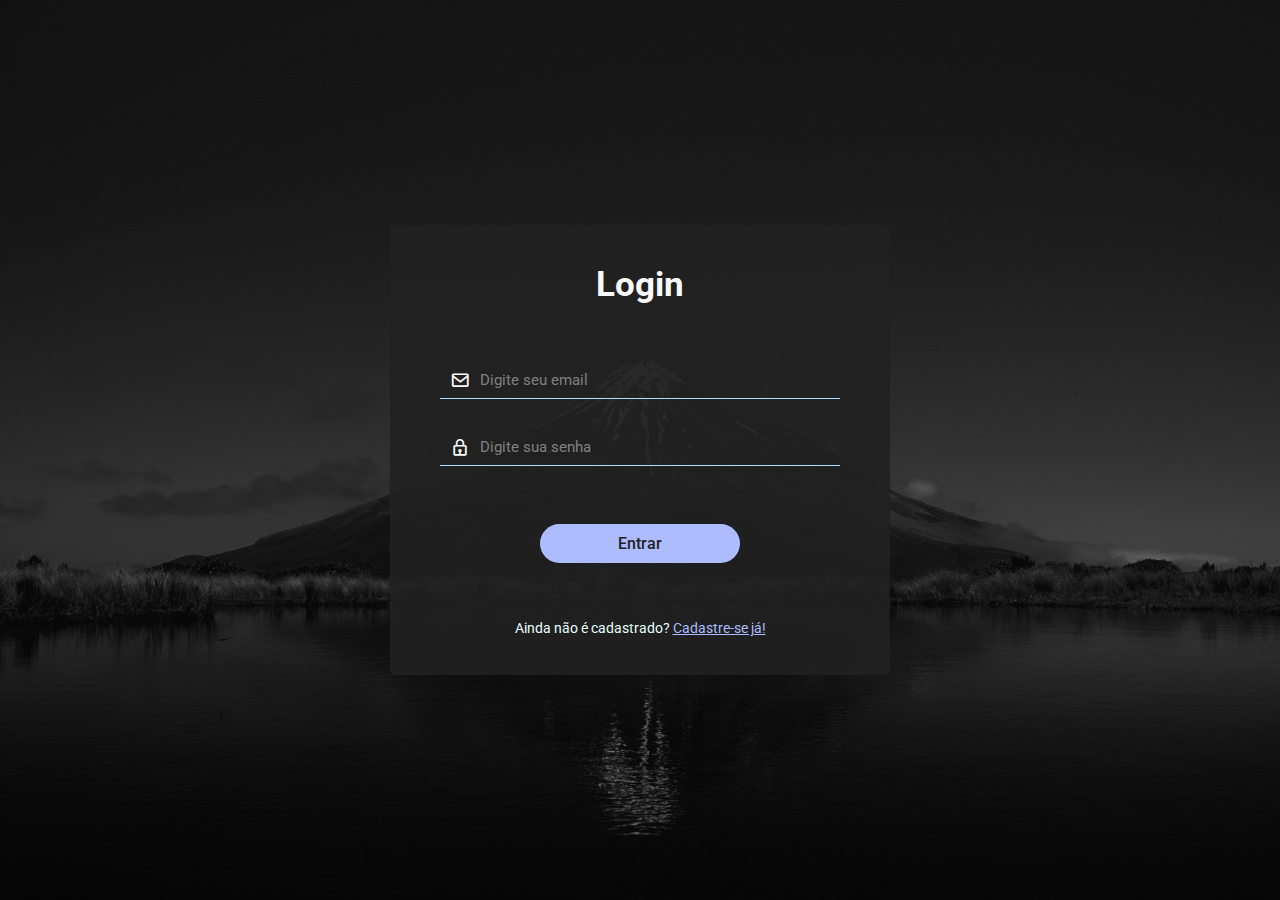
<file: index.html>
<!DOCTYPE html>
<html lang="pt-BR">
<head>
    <meta charset="UTF-8">
    <meta http-equiv="X-UA-Compatible" content="IE=edge">
    <meta name="viewport" content="width=device-width, initial-scale=1.0">
    <title>Gallery</title>

    <link rel="stylesheet" href="./src/css/style.css">
    <link href='https://unpkg.com/boxicons@2.1.4/css/boxicons.min.css' rel='stylesheet'>
    <link rel="shortcut icon" href="./src/img/icon.png" type="image/x-icon">
    <link rel="icon" href="./src/img/icon.png" type="image/x-icon">
</head>
<body>
    <div class="container">
        <form method="post" class="form form-login aberto">
            <h1 class="titulo">Login</h1>

            <div class="container-campos">
                <div class="form-group">
                    <i class="bx bx-envelope"></i>
                    <div class="input-group">
                        <input type="email" name="email" id="loginEmail" required class="campo-input">
                        <label for="loginEmail">Digite seu email</label>
                    </div>
                </div>
    
                <div class="form-group">
                    <i class="bx bx-lock"></i>
                    <div class="input-group">
                        <input type="password" name="senha" id="loginSenha" class="campo-input" required>
                        <label for="senha">Digite sua senha</label>
                    </div>
                </div>

                <p class="aviso aviso-login">Email e/ou senha incorretos</p>
            </div>

            <button class="botao" id="btnLogin">Entrar</button>

            <p class="txt-final">Ainda não é cadastrado? <em class="alterarLoginCadastro">Cadastre-se já!</em></p>
        </form>

        <form method="post" class="form form-cadastro">
            <h1 class="titulo">Cadastro</h1>

            <div class="container-campos">
                <div class="form-group">
                    <i class="bx bx-user"></i>
                    <div class="input-group">
                        <input type="text" name="username" id="cadastroUsername" class="campo-input" required>
                        <label for="cadastroUsername">Digite seu username</label>
                    </div>
                </div>
    
                <div class="form-group">
                    <i class="bx bx-envelope"></i>
                    <div class="input-group">
                        <input type="email" name="email" id="cadastroEmail" class="campo-input" required>
                        <label for="cadastroEmail">Digite seu email</label>
                    </div>
                </div>
    
                <div class="form-group">
                    <i class="bx bx-lock"></i>
                    <div class="input-group">
                        <input type="password" name="senha" id="cadastroSenha" class="campo-input" required>
                        <label for="senha">Digite sua senha</label>
                    </div>
                </div>

                <p class="aviso aviso-cadastro">Email já cadastrado</p>
                <p class="aviso aviso-email-invalido">Formato de email inválido</p>
            </div>

            <button class="botao" id="btnCadastro">Cadastrar</button>

            <p class="txt-final">Já tem conta? <em class="alterarLoginCadastro">Fazer login</em></p>
        </form>
    </div>

    <div class="modal">
        <p class="sucesso">Cadastrado com sucesso</p>
    </div>

    <!-- Loading -->
    <div class="loading">
        <span class="loader">
            <span class="loader-inner"></span>
        </span>
    </div>

    <script src="./src/js/script.js"></script>
</body>
</html>
</file>
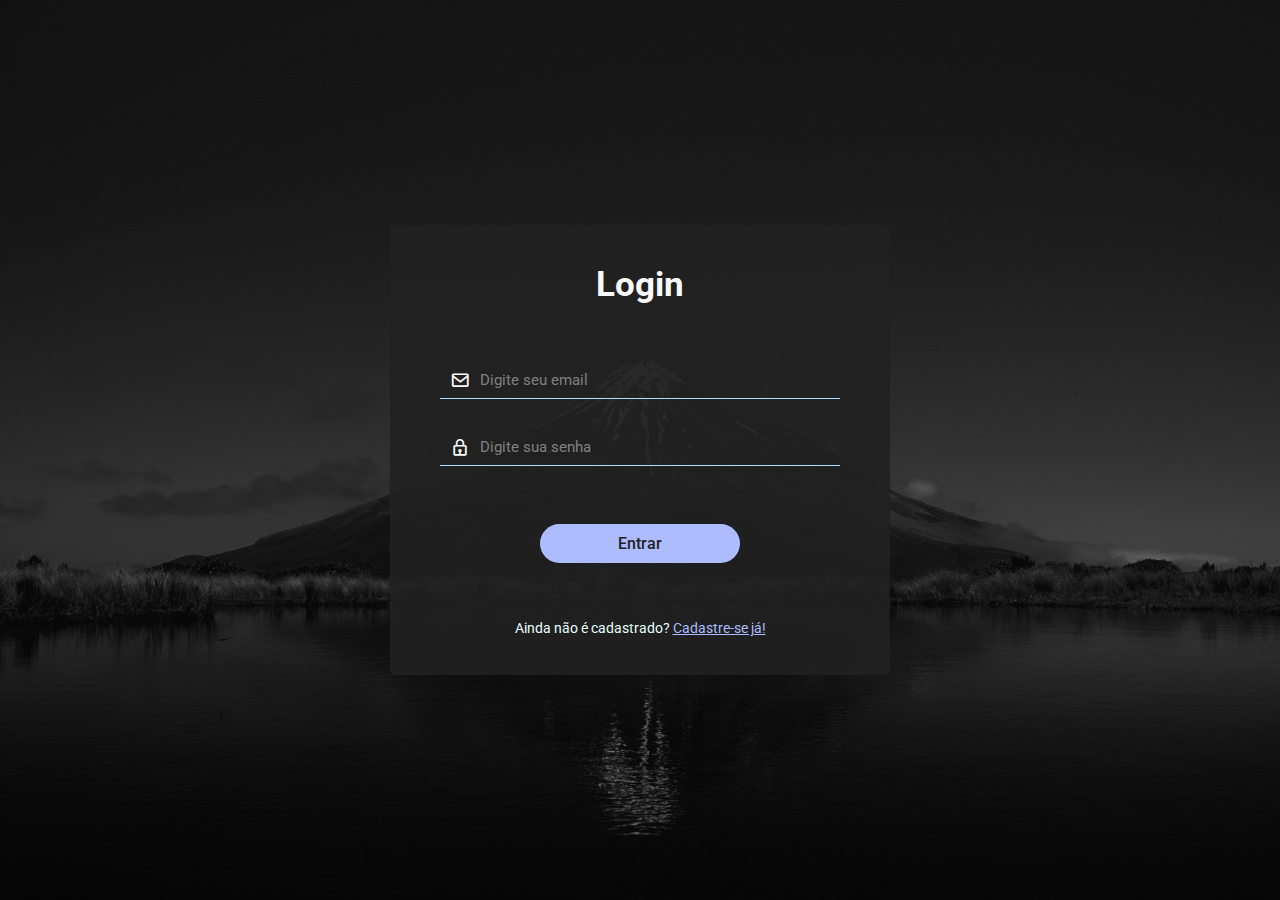
<file: galeria.html>
<!DOCTYPE html>
<html lang="pt-BR">
<head>
    <meta charset="UTF-8">
    <meta http-equiv="X-UA-Compatible" content="IE=edge">
    <meta name="viewport" content="width=device-width, initial-scale=1.0">
    <title>Galeria - Home</title>

    <link rel="stylesheet" href="./src/css/style-galeria.css">
    <link href='https://unpkg.com/boxicons@2.1.4/css/boxicons.min.css' rel='stylesheet'>
    <link rel="shortcut icon" href="./src/img/icon.png" type="image/x-icon">
    <link rel="icon" href="./src/img/icon.png" type="image/x-icon">
</head>
<body class="load">
    <header>
        <h1 class="logo">Galeria</h1>

        <div class="conta">
            <p class="usuario"></p>
            <button class="logout" aria-label="Deslogar">
                <i class="bx bx-exit"></i>
            </button>
        </div>
    </header>

    <main>
        <div class="galeria">
            <div class="coluna coluna1">
                <div class="image-container">
                    <img src="./src/img/1.jpg" class="imagem" alt="Imagem">
                    <i class='bx bx-search-alt'></i>
                </div>

                <div class="image-container">
                    <img src="./src/img/2.jpg" class="imagem" alt="Imagem">
                    <i class='bx bx-search-alt'></i>
                </div>
                
                <div class="image-container">
                    <img src="./src/img/3.jpg" class="imagem" alt="Imagem">
                    <i class='bx bx-search-alt'></i>
                </div>
                
                <div class="image-container">
                    <img src="./src/img/4.jpg" class="imagem" alt="Imagem">
                    <i class='bx bx-search-alt'></i>
                </div>
                
                <div class="image-container">
                    <img src="./src/img/5.jpg" class="imagem" alt="Imagem">
                    <i class='bx bx-search-alt'></i>
                </div>
            </div>

            <div class="coluna coluna2">
                <div class="image-container">
                    <img src="./src/img/6.jpg" class="imagem" alt="Imagem">
                    <i class='bx bx-search-alt'></i>
                </div>

                <div class="image-container">
                    <img src="./src/img/7.jpg" class="imagem" alt="Imagem">
                    <i class='bx bx-search-alt'></i>
                </div>

                <div class="image-container">
                    <img src="./src/img/8.jpg" class="imagem" alt="Imagem">
                    <i class='bx bx-search-alt'></i>
                </div>

                <div class="image-container">
                    <img src="./src/img/9.jpg" class="imagem" alt="Imagem">
                    <i class='bx bx-search-alt'></i>
                </div>

                <div class="image-container">
                    <img src="./src/img/10.jpg" class="imagem" alt="Imagem">
                    <i class='bx bx-search-alt'></i>
                </div>
            </div>

            <div class="coluna coluna3">
                <div class="image-container">
                    <img src="./src/img/11.jpg" class="imagem" alt="Imagem">
                    <i class='bx bx-search-alt'></i>
                </div>

                <div class="image-container">
                    <img src="./src/img/12.jpg" class="imagem" alt="Imagem">
                    <i class='bx bx-search-alt'></i>
                </div>

                <div class="image-container">
                    <img src="./src/img/13.jpg" class="imagem" alt="Imagem">
                    <i class='bx bx-search-alt'></i>
                </div>

                <div class="image-container">
                    <img src="./src/img/14.jpg" class="imagem" alt="Imagem">
                    <i class='bx bx-search-alt'></i>
                </div>

                <div class="image-container">
                    <img src="./src/img/15.jpg" class="imagem" alt="Imagem">
                    <i class='bx bx-search-alt'></i>
                </div>
            </div>
        </div>
    </main>

    <div class="container-modal">
        <!-- <div class="modal">
            <div class="imagem-modal-container">
                <img src="./src/img/1.jpg" alt="" class="imagem-modal">
                <button class="fechar-modal" aria-label="Fechar Modal">
                    <i class="bx bx-x"></i>
                </button>
            </div>
        </div> -->
    </div>

    <!-- Loading -->
    <div class="loading" id="loading">
        <span class="loader">
            <span class="loader-inner"></span>
        </span>
    </div>

    <script src="./src/js/script-galeria.js"></script>
</body>
</html>
</file>
<file: src/css/style.css>
@import url('https://fonts.googleapis.com/css2?family=Roboto:wght@300;400;500;700&display=swap');

* {
    margin: 0;
    padding: 0;
    box-sizing: border-box;
    font-family: var(--Roboto);
}

:root {
    --white: #f9f9f9;
    --azulclarissimo: #E6FFFD;
    --roxo: #B799FF;
    --azulmedio: #ACBCFF;
    --azulclaro: #AEE2FF;
    --black21: #212121;
    --bg-black: #212121e7;
    --red-avisos: #ff3c3c;
    --green-avisos: #4cff3c;
    --Roboto: 'Roboto', sans-serif;
}

html {
    font-size: 62.5%;
    scroll-behavior: smooth;
}

body {
    position: relative;
    background: linear-gradient(#00000080, #00000080),url(../img/fundo.jpg);
    background-repeat: no-repeat;
    background-size: cover;
    background-position: center;
    min-height: 100vh;
    display: flex;
    justify-content: center;
    align-items: center;
}

/* Loading */
.loading {
    position: fixed;
    top: 0;
    left: 0;
    background-color: var(--black21);
    width: 100%;
    height: 100%;
    display: none;
    justify-content: center;
    align-items: center;
    z-index: 9999;
}

.loader {
    display: inline-block;
    width: 4vw;
    height: 4vw;
    position: relative;
    border: 0.2vw solid var(--white);
    animation: loader 2s infinite ease;
}

.loader-inner {
    vertical-align: top;
    display: inline-block;
    width: 100%;
    background-color: var(--white);
    animation: loader-inner 2s infinite ease-in;
}
/* Fim Loading */

.container {
    padding: 2rem;
    background-color: var(--bg-black);
    width: 500px;
    height: 450px;
    border-radius: 5px;
}

.form {
    width: 100%;
    height: 100%;
    display: none;
    flex-direction: column;
    justify-content: space-around;
    align-items: center;
    gap: 20px;
    animation: surgirLoginCadastro .8s;
}

.form.aberto {
    display: flex;
}

.titulo {
    color: var(--white);
    font-size: 3.5rem;
}

.container-campos {
    width: 100%;
    height: auto;
    display: flex;
    flex-direction: column;
    justify-content: center;
    align-items: center;
    gap: 30px;
    transition: all .4s ease;
}

.form-group {
    position: relative;
    max-width: 100%;
    width: 40rem;
    display: flex;
    justify-content: center;
    align-items: center;
    border-bottom: 1px solid var(--azulclaro);
}

.form-group i {
    padding: 8px;
    background-color: transparent;
    color: var(--white);
    width: 10%;
    height: 100%;
    display: flex;
    justify-content: center;
    align-items: center;
    font-size: 2rem;
    font-weight: 300;
}

.input-group {
    width: 90%;
    position: relative;
    display: flex;
    align-items: center;
}

.input-group input {
    padding: 8px 0;
    background-color: transparent;
    color: var(--white);
    width: 100%;
    height: 100%;
    border: none;
    outline: none;
    font-size: 1.7rem;
    font-weight: 300;
}

.input-group label {
    position: absolute;
    top: 50%;
    transform: translateY(-50%);
    pointer-events: none;
    color: gray;
    font-size: 1.5rem;
    transition: 0.5s;
}

.input-group input:focus ~ label,
.input-group input:valid ~ label, 
.input-group input.filled ~ label {
    top: 0;
    font-size: 1.2rem;
}

.botao {
    background-color: var(--azulmedio);
    color: var(--black21);
    padding: 10px;
    width: 20rem;
    max-width: 75%;
    font-size: 1.6rem;
    font-weight: 500;
    border: none;
    outline: none;
    border-radius: 25px;
    transition: all .3s ease;
    cursor: pointer;
}

.aviso {
    color: var(--red-avisos);
    display: none;
    font-size: 1.4rem;
}

.aviso-login.animar, 
.aviso-cadastro.animar, 
.aviso-email-invalido.animar {
    animation: enfatizarEmailSenhaInvalido 1s;
}

.botao:hover {
    filter: brightness(1.2);
}

.txt-final {
    color: var(--azulclarissimo);
    font-size: 1.4rem;
}

.txt-final em {
    color: var(--azulmedio);
    font-style: normal;
    text-decoration: underline;
    cursor: pointer;
}

.modal {
    background-color: var(--black21);
    position: fixed;
    bottom: -100%;
    left: 0;
    padding: 20px;
    width: 100%;
    transition: all .8s ease;
}

.modal.aberto{
    animation: surgirModal 4s;
}

.sucesso {
    color: var(--green-avisos);
    font-size: 1.8rem;
}

@keyframes loader {
    0% {
        transform: rotate(0deg);
    }
    
    25% {
        transform: rotate(180deg);
    }
    
    50% {
        transform: rotate(180deg);
    }
    
    75% {
        transform: rotate(360deg);
    }
    
    100% {
        transform: rotate(360deg);
    }
}

@keyframes loader-inner {
    0% {
        height: 0%;
    }
    
    25% {
        height: 0%;
    }
    
    50% {
        height: 100%;
    }
    
    75% {
        height: 100%;
    }
    
    100% {
        height: 0%;
    }
}

@keyframes surgirLoginCadastro {
    0% {
        opacity: 0;
        transform: translateY(-3%);
    }

    100% {
        opacity: 1;
    }
}

@keyframes surgirModal {
    0% {
        bottom: -100%;
    }

    35% {
        bottom: 0;
    }

    65%{
        bottom: 0;
    }

    100% {
        bottom: -100%;
    }
}

@keyframes enfatizarEmailSenhaInvalido {
    0% {
        transform: translateX(0);
    }

    25% {
        transform: translateX(-5px);
    }

    50% {
        transform: translateX(5px);
    }

    75% {
        transform: translateX(-5px);
    }

    100%{
        transform: translateX(0);
    }
}

@media Screen and (max-width: 540px){
    .container {
        width: 100%;
        min-height: 90vh;
    }

    .titulo {
        font-size: 2.5rem;
    }

    .input-group input {
        font-size: 1.6rem;
    }
}
</file>
<file: src/css/style-galeria.css>
@import url('https://fonts.googleapis.com/css2?family=Roboto:wght@300;400;500;700&display=swap');

* {
    margin: 0;
    padding: 0;
    box-sizing: border-box;
    font-family: var(--roboto);
    font-size: 62.5%;
}

:root {
    --roboto: 'Roboto', sans-serif;
    --white: #dedede;
    --whiteDE: #dedede;
    --roxo: #B799FF;
    --black21: #212121;
    --bg-modal: #000000c7;
    --bg-botao-modal: #00000090;
    --tam-img-modal-wid: 90vw;
    --tam-img-modal-hei: 90vh;
}

body {
    max-width: 2200px;
    min-height: 100vh;
    background: var(--black21);
    display: flex;
    flex-direction: column;
    scroll-behavior: smooth;
}

body.modal-open::-webkit-scrollbar, body.load {
    width: 0;
}

header {
    background-color: var(--whiteDE);
    padding: 10px 4%;
    min-height: 8rem;
    display: flex;
    justify-content: space-between;
    align-items: center;
}

.logo {
    color: var(--black21);
    font-size: 2.8rem;
}

.conta {
    height: 100%;
    display: flex;
    justify-content: center;
    align-items: center;
    gap: 2rem;
}

.conta .usuario {
    color: var(--black21);
    font-size: 2rem;
}

.conta .logout {
    height: 100%;
    background: transparent;
    outline: none;
    border: none;
    cursor: pointer;
}

.logout i {
    color: var(--black21);
    font-size: 2.6rem;
}

main {
    padding: 40px 4%;
    width: 100%;
    flex-grow: 1;
    display: flex;
}

.galeria {
    width: 100%;
    min-height: 100%;
    display: grid;
    grid-template-columns: repeat(3, 1fr);
    flex-grow: 1;
    gap: .8rem;
}

.galeria .coluna {
    width: 100%;
    display: flex;
    flex-direction: column;
    gap: .8rem;
}

.image-container {
    position: relative;
    width: 100%;
    display: flex;
    justify-content: center;
    align-items: center;
    border-radius: 5px;
    transition: all .6s ease;
    cursor: pointer;
    overflow: hidden;
}

.image-container .imagem {
    width: 100%;
    object-fit: contain;
    transition: all .4s ease;
    border-radius: 5px;
}

.image-container:hover .imagem {
    filter: blur(5px) brightness(0.6)
}

.image-container i {
    position: absolute;
    color: var(--whiteDE);
    display: none;
    font-size: 5rem;
}

.image-container:hover i {
    display: flex;
    animation: surgirLupa .4s;
}

.container-modal {
    position: fixed;
    background: var(--bg-modal);
    width: 100vw;
    height: 100vh;
    display: none;
    justify-content: center;
    align-items: center;
}

.container-modal.aberto {
    display: flex;
    animation: escurecerTela .4s;
}

.container-modal.fechado {
    display: flex;
    animation: desaparecerModal .5s;
}

.modal {
    background-color: var(--black21);
    position: relative;
    border-radius: 3px;
    animation: surgirModal .5s;
    overflow: hidden;
}

.modal .imagem-modal-container {
    display: flex;
    justify-content: center;
    align-items: center;
}

.imagem-modal {
    max-width: var(--tam-img-modal-wid);
    max-height: var(--tam-img-modal-hei);
    object-fit: contain;
}

.imagem-modal-container .fechar-modal {
    background-color: var(--bg-botao-modal);
    position: absolute;
    top: 1rem;
    right: 1rem;
    width: 3.5rem;
    height: 3.5rem;
    border-radius: 25px;
    display: flex;
    justify-content: center;
    align-items: center;
    transition: all 0.4s ease;
    border: none;
    outline: none;
    cursor: pointer;
}

.imagem-modal-container .fechar-modal:hover {
    background-color: var(--bg-modal);
}

.fechar-modal i {
    color: gray;
    font-size: 3rem;
}

/* Loading */
.loading {
    position: fixed;
    top: 0;
    left: 0;
    background-color: var(--black21);
    width: 100%;
    height: 100%;
    display: flex;
    justify-content: center;
    align-items: center;
    z-index: 9999;
}

.loader {
    display: inline-block;
    width: 4vw;
    height: 4vw;
    position: relative;
    border: 0.2vw solid var(--white);
    animation: loader 2s infinite ease;
}

.loader-inner {
    vertical-align: top;
    display: inline-block;
    width: 100%;
    background-color: var(--white);
    animation: loader-inner 2s infinite ease-in;
}

@keyframes loader {
    0% {
        transform: rotate(0deg);
    }
    
    25% {
        transform: rotate(180deg);
    }
    
    50% {
        transform: rotate(180deg);
    }
    
    75% {
        transform: rotate(360deg);
    }
    
    100% {
        transform: rotate(360deg);
    }
}

@keyframes loader-inner {
    0% {
        height: 0%;
    }
    
    25% {
        height: 0%;
    }
    
    50% {
        height: 100%;
    }
    
    75% {
        height: 100%;
    }
    
    100% {
        height: 0%;
    }
}
/* Fim Loading */

@keyframes surgirLupa {
    0% {
        opacity: 0;
    }

    100% {
        opacity: 1;
    }
}

@keyframes surgirModal {
    0% {
        opacity: 0;
        transform: translateY(50%) scale(0.6);
    }

    100% {
        opacity: 1;
        transform: translateX(0) translateY(0) scale(1);
    }
}

@keyframes desaparecerModal {
    0% {
        opacity: 1;
    }

    100% {
        opacity: 0;
    }
}

@keyframes escurecerTela {
    0% {
        opacity: 0;
    }

    100% {
        opacity: 1;
    }
}

@media Screen and (max-width: 1680px) {
    header {
        min-height: 6rem;
    }

    .logo {
        font-size: 2.4rem;
    }

    .conta .usuario{
        font-size: 1.6rem;
    }

    .conta .logout i {
        font-size: 2.2rem;
    }
}

@media Screen and (max-width: 700px) {
    .galeria {
        grid-template-columns: 1fr 1fr 1fr;
    }

    .image-container .imagem {
        height: 200px;
        object-fit: cover;
    }

    .imagem-modal-container .fechar-modal {
        width: 3rem;
        height: 3rem;
    }
}

@media Screen and (max-width: 450px) {
    header {
        min-height: 5rem;
    }

    main {
        padding: 20px 4%;
    }

    .image-container .imagem {
        height: 150px;
    }

    .logo {
        font-size: 2rem;
    }

    .conta .usuario {
        font-size: 1.4rem;
    }

    .conta i {
        font-size: 1.8rem;
    }

    .imagem-modal-container .fechar-modal {
        width: 2.5rem;
        height: 2.5rem;
    }
}

@media Screen and (max-width: 350px) {
    .galeria {
        grid-template-columns: 1fr;
    }

    .image-container .imagem{
        height: auto;
        object-fit: contain;
    }
}
</file>
